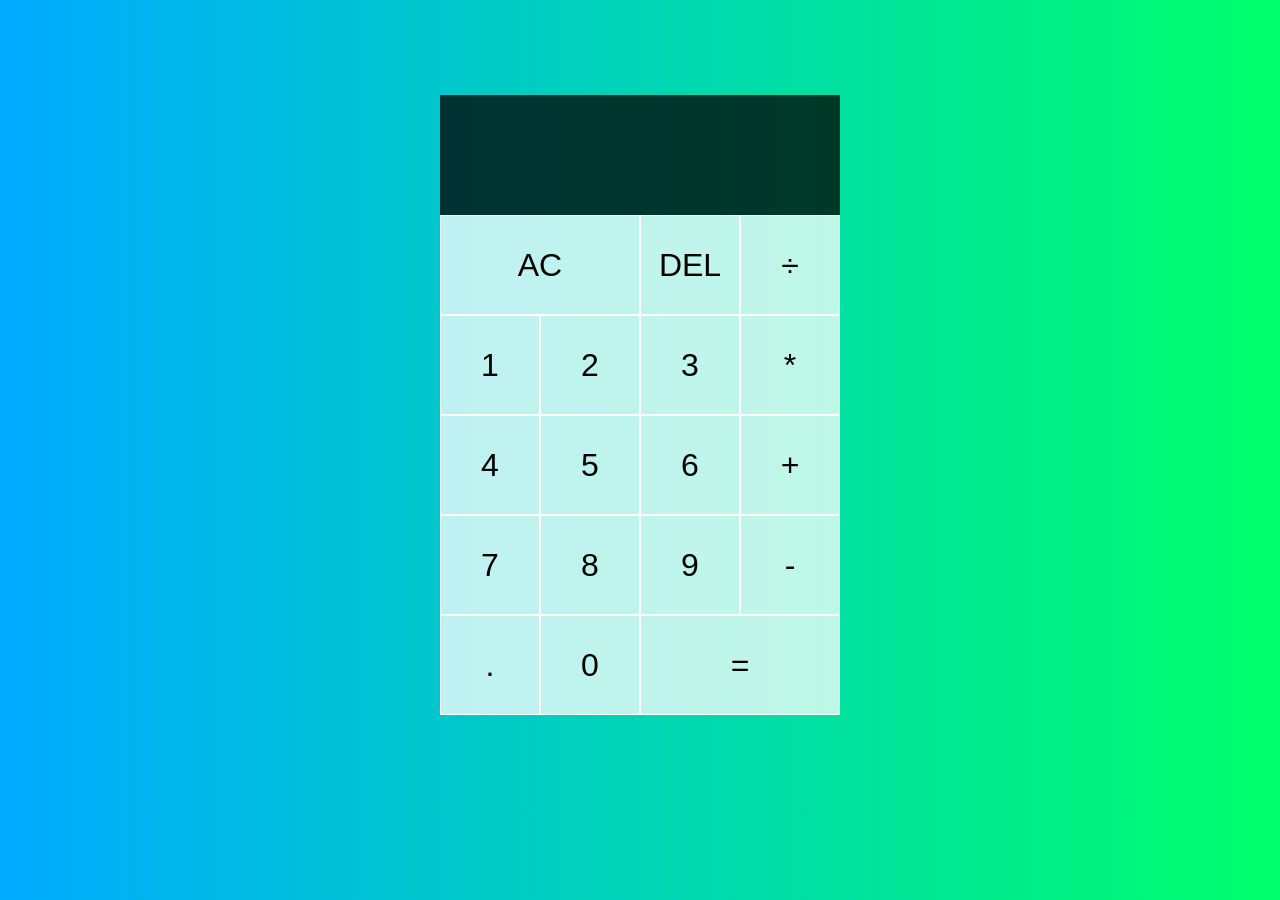
<file: FINAL_LAB_PERFORMANCE_1/index.html>
<!DOCTYPE html>
<html lang="en">
<head>
  <meta charset="UTF-8">
  <meta name="viewport" content="width=device-width, initial-scale=1.0">
  <meta http-equiv="X-UA-Compatible" content="ie=edge">
  <title>Calculator</title>
  <link href="styles.css" rel="stylesheet">
 

</head>
<body>
  <div class="calculator-grid">
    <div class="output">
      <div data-previous-operand class="previous-operand"></div>
      <div data-current-operand class="current-operand"></div>
    </div>
    <button data-all-clear class="span-two">AC</button>
    <button data-delete>DEL</button>
    <button data-operation>÷</button>
    <button data-number>1</button>
    <button data-number>2</button>
    <button data-number>3</button>
    <button data-operation>*</button>
    <button data-number>4</button>
    <button data-number>5</button>
    <button data-number>6</button>
    <button data-operation>+</button>
    <button data-number>7</button>
    <button data-number>8</button>
    <button data-number>9</button>
    <button data-operation>-</button>
    <button data-number>.</button>
    <button data-number>0</button>
    <button data-equals class="span-two">=</button>
  </div>
   
 </nav>
</body>
  <script src="script.js" defer></script>
</html>
</file>
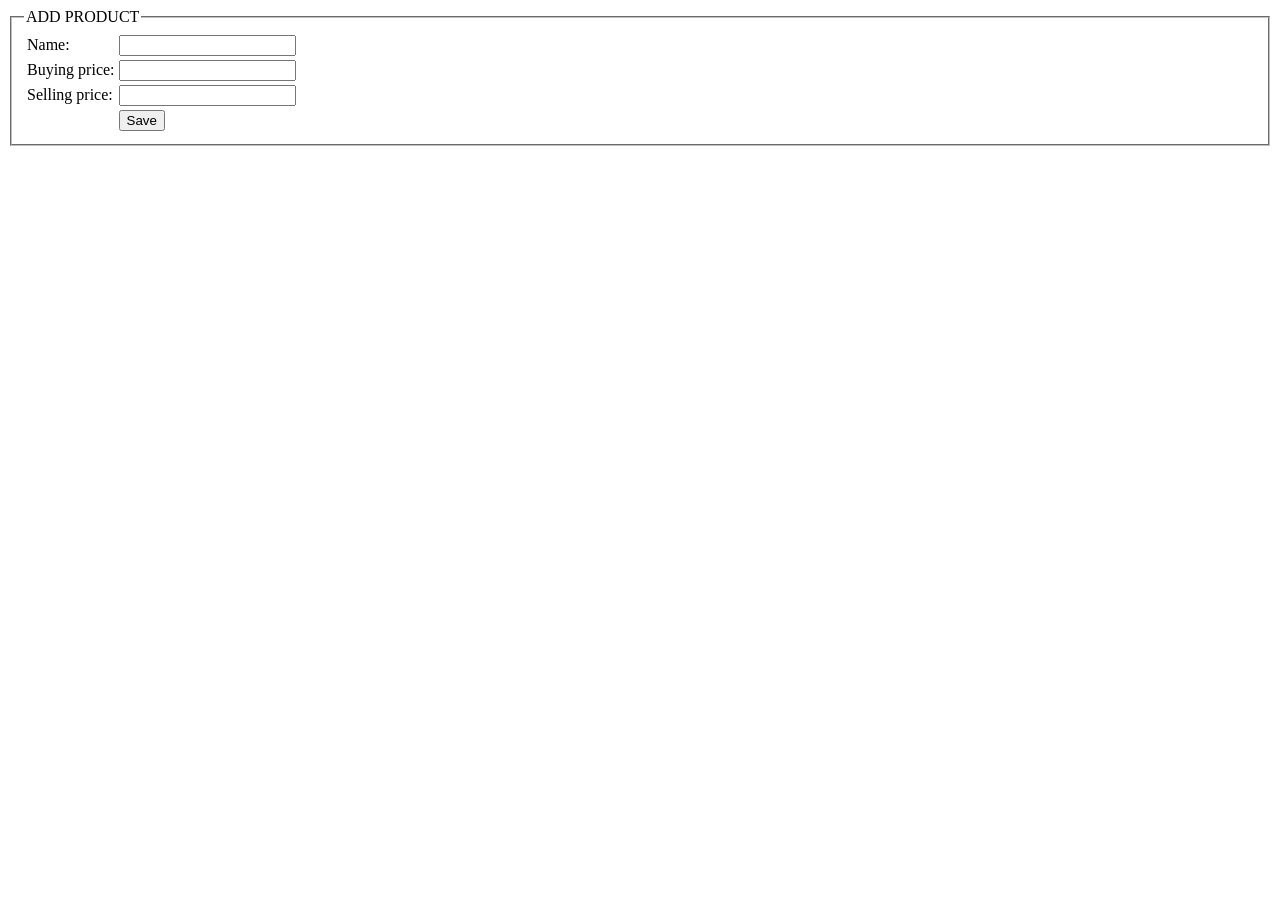
<file: Add product.html>
<html>
<head>
	<title>Add Product</title>
</head>
<body>
	<form method="post" action="../controller/AddProductCheck.php">
		<fieldset>
			<legend>ADD PRODUCT</legend>
			<table>
				<tr>
					<td>Name:</td>
					<td><input type="text" name="name" value=""></td>
				</tr>
				<tr>
					<td>Buying price:</td>
					<td><input type="text" name="buyingPrice" value=""></td>
				</tr>
				<tr>
					<td>Selling price:</td>
					<td><input type="text" name="sellingPrice" value=""></td>
					</tr>
				<tr>
					<td></td>
					<td><input type="submit" name="save" value="Save"></td>
				</tr>
			</table>
		</fieldset>
	</form>
</body>
</html>
</file>
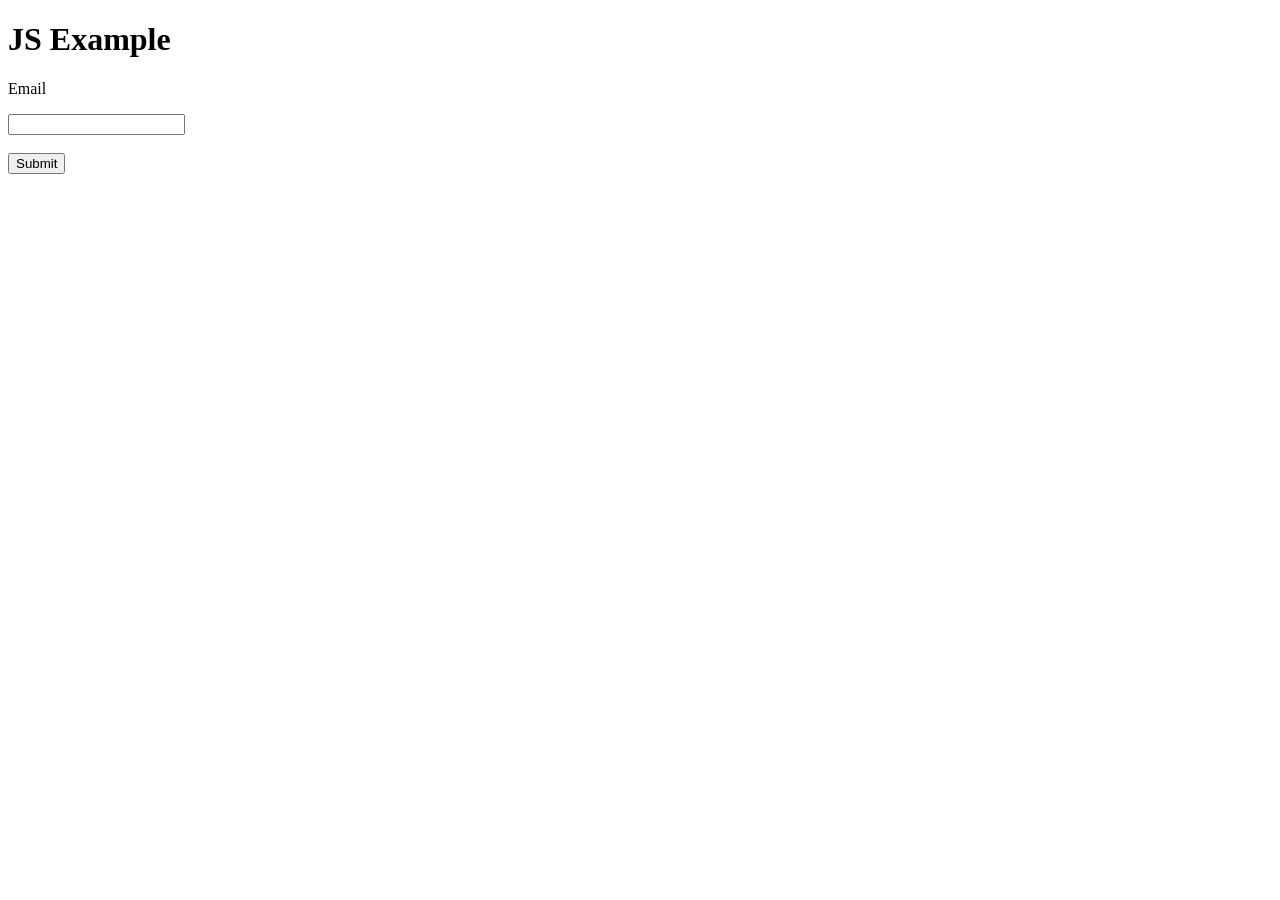
<file: FINAL_LAB_TASK_JS/FINAL_LAB_TASK_JS/Email.html>
<!DOCTYPE html>
<head>
	<meta charset="utf-8">
	<meta email="viewport" content="width=device-width, initial-scale=1">
	<title>EMAIL</title>
		<script>
		function validate(){
			let email = document.getElementById('email').value;

				if (email.length === 0) {
			        document.getElementById('head1').innerHTML = 'Email is required';
			    } else if (!email.match(/^[a-zA-Z0-9._-]+@[a-zA-Z0-9-]+(?:\.[a-zA-Z0-9-]+)+(?:\.[a-zA-Z0-9-]+)*$/g)) {
			        document.getElementById('head1').innerHTML = 'Email is not valid e.g example@example.com';
			    } else {
			        document.getElementById('head1').innerHTML = '';
			        return true;
			    }
			    return false;
			}
		</script>
</head>

<body>
		<h1 id='head1'>JS Example</h1>
		<p>Email</p>
		<input type="text" id="email" name="email" value="">
		<br><br>
		<input type="button" name="email" value="Submit" onclick="validate()">
</body>
</html>
</file>
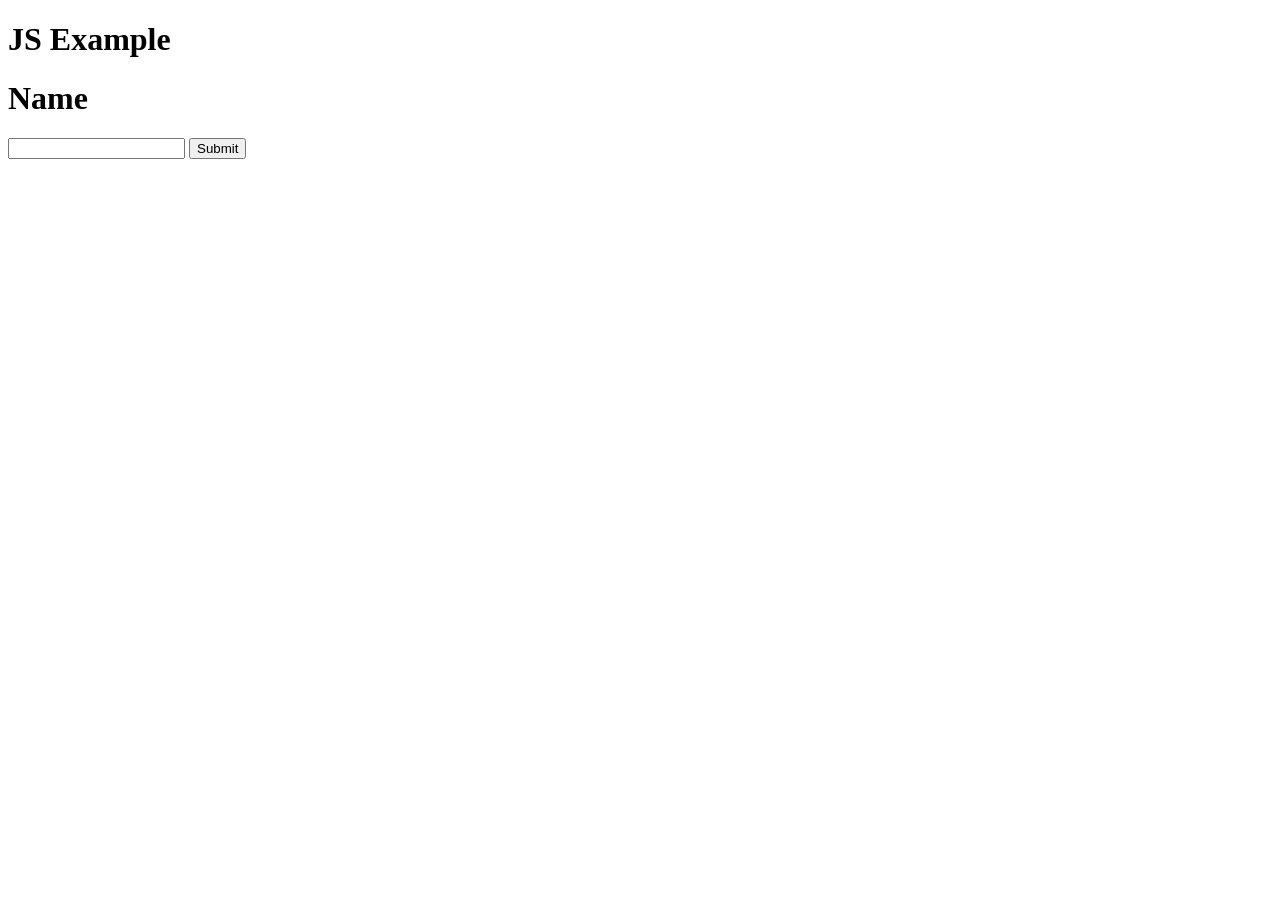
<file: FINAL_LAB_TASK_JS/FINAL_LAB_TASK_JS/Name.html>
<!DOCTYPE html>
<head>
	<meta charset="utf-8">
	<meta name="viewport" content="width=device-width, initial-scale=1">
	<title>NAME</title>
	<script>
		function validate(){
			let name = document.getElementById('name').value;

			if (name.length === 0) {
		        document.getElementById('head1').innerHTML = "Null data...";
		    } else if (name.length < 2) {
		        document.getElementById('head1').innerHTML = "At least 2 words...";
		    } else if (!name.match(/^[a-zA-Z]/g)) {
		        document.getElementById('head1').innerHTML = "Name must start with a letter...";
		    } else if (!name.match(/^[a-zA-Z.-]+$/g)) {
		        document.getElementById('head1').innerHTML = 'Name must contain only letters, numbers, periods and dashes';
		    } else {
		        document.getElementById('head1').innerHTML = '';
		        return true;
		    }
		    return false;
		}

	</script>
</head>

<body>
		<h1 id='head1'>JS Example</h1>
		<h1>Name</h1>
		<input type="text" id="name" name="name" value="" > 
		<input type="button" name="name" value="Submit" onclick="validate()">

</body>
</html>
</file>
<file: FINAL_LAB_PERFORMANCE_1/styles.css>
*, *::before, *::after {
  box-sizing: border-box;
  font-family: Gotham Rounded, sans-serif;
  font-weight: normal;
}

body {
  padding: 0;
  margin: 0;
  background: linear-gradient(to right, #00AAFF, #00FF6C);
}

.calculator-grid {
  display: grid;
  justify-content: center;
  align-content: center;
  min-height: 90vh;
  min-width:90vw ;
  grid-template-columns: repeat(4, 100px);
  grid-template-rows: minmax(120px, auto) repeat(5, 100px)
  ;
}

.calculator-grid > button {
  cursor: pointer;
  font-size: 2rem;
  border: 1px solid white;
  outline: none;
  background-color: rgba(255, 255, 255, .75);
}

.calculator-grid > button:hover {
  background-color: rgba(255, 255, 255, .9);
}

.span-two {
  grid-column: span 2;
}

.output {
  grid-column: 1 / -1;
  background-color: rgba(0, 0, 0, .75);
  display: flex;
  align-items: flex-end;
  justify-content: space-around;
  flex-direction: column;
  padding: 10px;
  word-wrap: break-word;
  word-break: break-all;
}

.output .previous-operand {
  color: rgba(255, 255, 255, .75);
  font-size: 1.5rem;
}

.output .current-operand {
  color: white;
  font-size: 2.5rem;
}
.nav{
 justify-content: center; 
 text-align: center;
 margin-top:none;
}
.nav a {
  text-decoration: none;
  color: green;
}
@media only screen and (max-width: 300px){
  *{
    margin: none;
    padding: none;
  }
  .calculator-grid {
  justify-content: center;
  align-content: center;
  grid-template-columns: repeat(4, 80px);
  grid-template-rows: minmax(80px, auto) repeat(5, 80px)
  }
.nav{
 justify-content: center; 
 text-align: center;
 margin-top:5px;
}
.nav a {
  text-decoration: none;
  color: green;
  font-family: 'Oi', cursive;
  font-size: 15px;
}
.cc{
  font-family: 'Oi', cursive;
  font-size: 15px;
}
#Sr {
 color: #00FF00;
}
}
</file>
